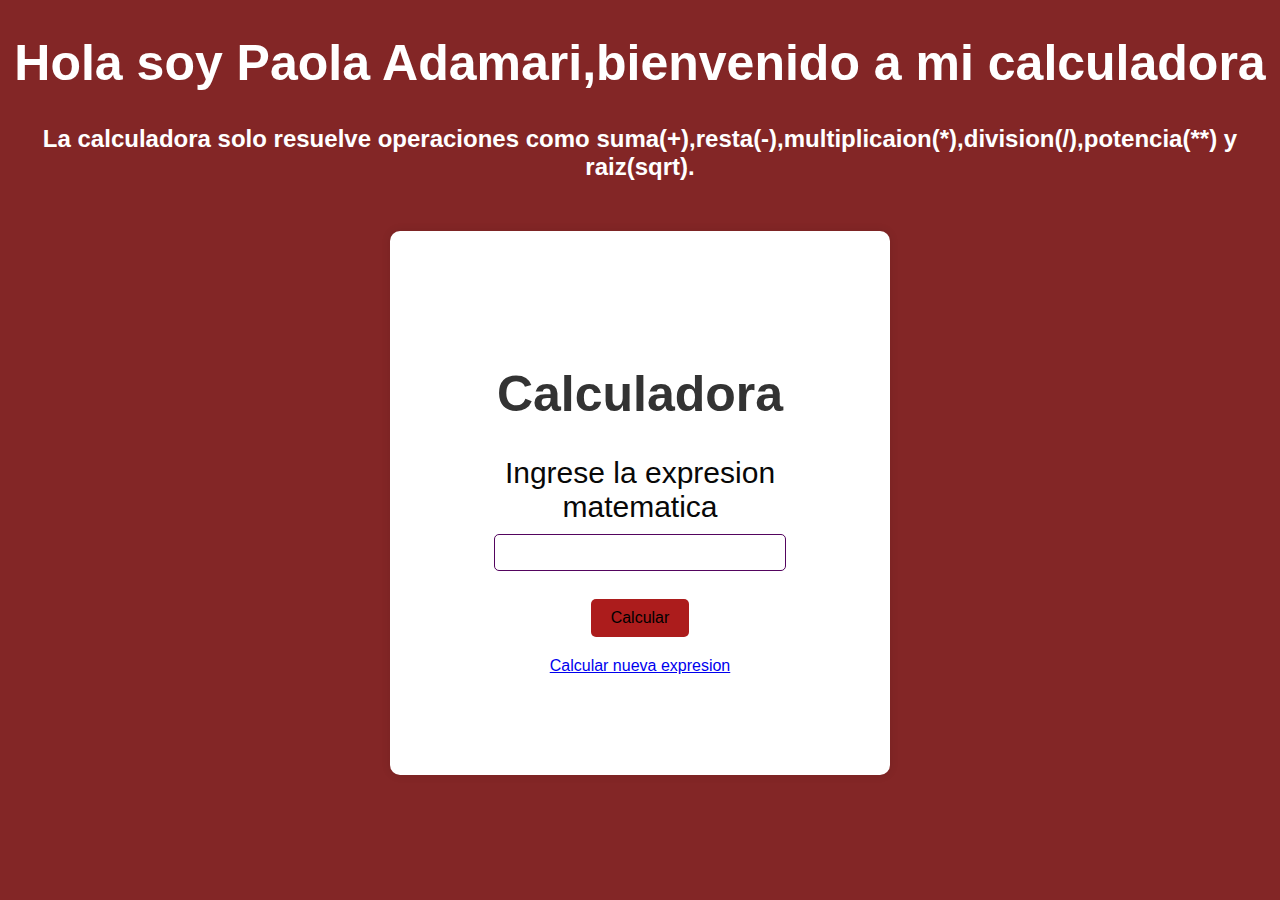
<file: html/index.html>
<!DOCTYPE html>
<html lang="es">
<head>
    <meta charset="UTF-8">
    <meta name="viewport" content="width=device-width, initial-scale=1.0">
    <title>Calculadora con Perl</title>
    <link rel="stylesheet" href="../css/estilo.css">
</head>
<body>
    <h1>Hola soy Paola Adamari,bienvenido a mi calculadora</h1>
    <h2> La calculadora solo resuelve operaciones como suma(+),resta(-),multiplicaion(*),division(/),potencia(**) y raiz(sqrt).</h2>
    <div class="contenedor">
        <h1>Calculadora</h1>
        <form action="../cgi-bin/calculadora.pl" method="post">
            <label for="operacionMatematica">Ingrese la expresion matematica</label><br>
            <input type="text" id="operacionMatematica" name="operacionMatematica" required><br><br>
            <button type="submit">Calcular</button>
        </form>

        <div class="result">
            <p id ="resultado">
                </p>
        </div>    
        <a href="indext.html">Calcular nueva expresion</a>
    </div>
</body>
</html>
</file>
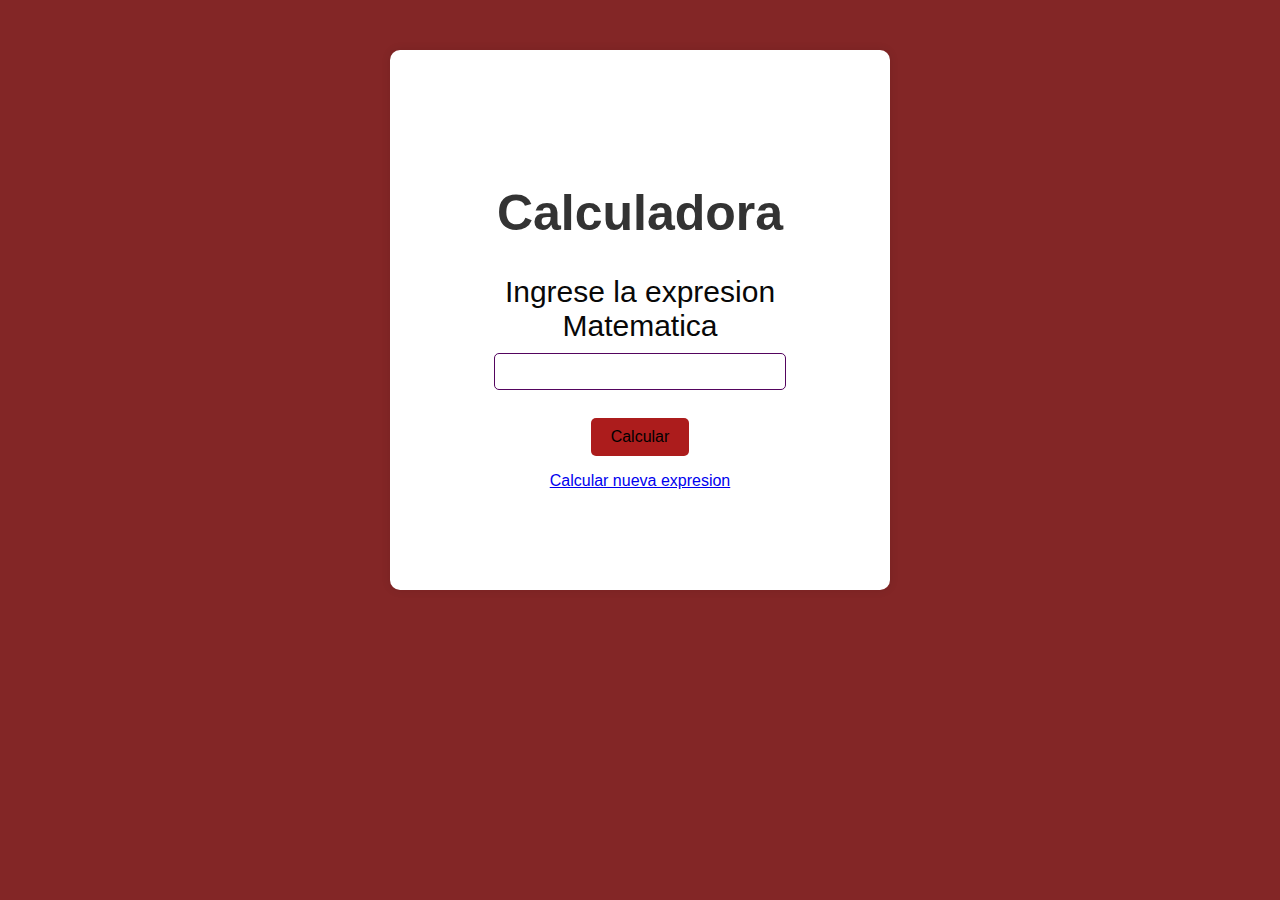
<file: html/indext.html>
<!DOCTYPE html>
<html lang="es">
<head>
    <meta charset="UTF-8">
    <meta name="viewport" content="width=device-width, initial-scale=1.0">
    <title>Calculadora con Perl</title>
    <link rel="stylesheet" href="../css/estilo.css">
</head>
<body>
    <div class="contenedor">
        <h1>Calculadora</h1>
        <form action="../cgi-bin/calculdora.pl" method="post">
            <label for="expresionMatematica">Ingrese la expresion Matematica</label><br>
            <input type="text" id="expresionMatematica" name="expresionMatematica" requerid><br><br>
            <button type="submit">Calcular</button>
        </form>

        <div class="resolucion">
            <p id ="resultado">
                </p>
        </div>    
        <a href="indext.html">Calcular nueva expresion</a>
    </div>
</body>
</html>
</file>
<file: css/estilo.css>
body
{
    font-family: Arial, sans-serif;
    background-color: #832626;
    text-align: center;
    margin: 0;
    padding: 0;
}
.contenedor{

    background-color: white;
    width: 300px;
    padding: 100px;
    margin: 50px auto;
    border-radius: 10px;
    box-shadow: 0 0 10px rgba(0, 0, 0, 0.1);
}
.contenedor label
{
    font-size: 30px;
    color: #080808;


}
h1 {
    font-size: 50px;
    color: #ffffff;
}
h2{
color:#ffffff;

}
.contenedor h1 {
    font-size: 50px;
    color: #333;
}
input {
    padding: 10px;
    width: 90%;
    margin: 10px 0;
    border: 1px solid #53045e;
    border-radius: 5px;
}
button {
    padding: 10px 20px;
    background-color: #ac1c1c;
    border: none;
    border-radius: 5px;
    cursor: pointer;
    font-size: 16px;
}
button:hover {
    background-color: #b34f4f;
}
.result {
    margin-top: 20px;
    font-size: 18px;
    color: #0c040a;
}
</file>
